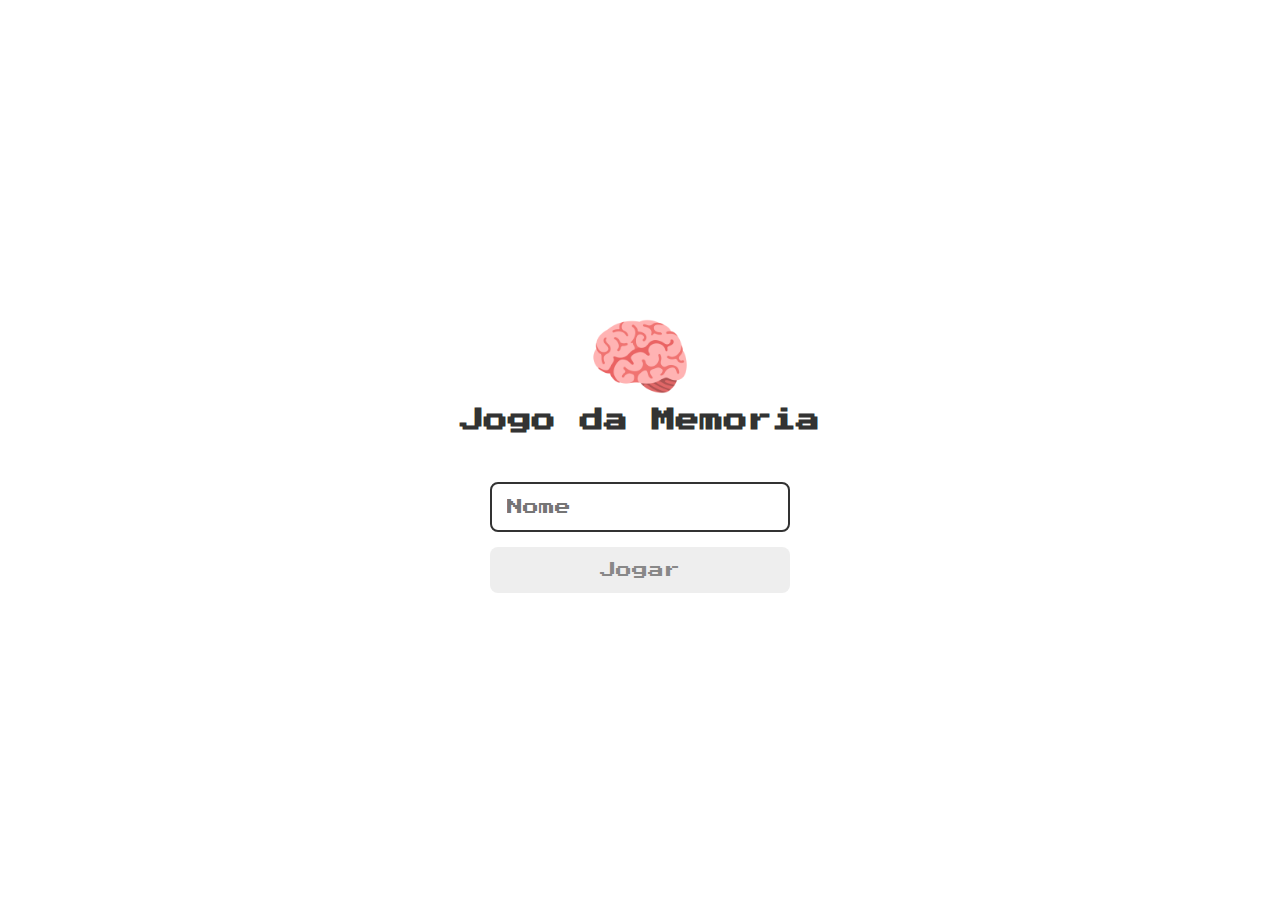
<file: index.html>
<!DOCTYPE html>
<html lang="pt-BR">
<head>
    <meta charset="UTF-8">
    <meta http-equiv="X-UA-Compatible" content="IE=edge">
    <meta name="viewport" content="width=device-width, initial-scale=1.0">
    <link rel="stylesheet" href="reset.css">
    <link rel="stylesheet" href="login.css">
    <script defer src="login.js"></script>
    <title>Login | Jogo da Memoria Rick & Morty</title>
</head>
<body>
    <form class="login-form">
        <div class="login--header">
            <img src="./images/brain.png" alt="brain icon">
            <h1>Jogo da Memoria</h1>
        </div>
        <input type="text" placeholder="Nome" class="login--input">
        <button type="submit" class="login--button" disabled>Jogar</button>
    </form>
</body>
</html>
</file>
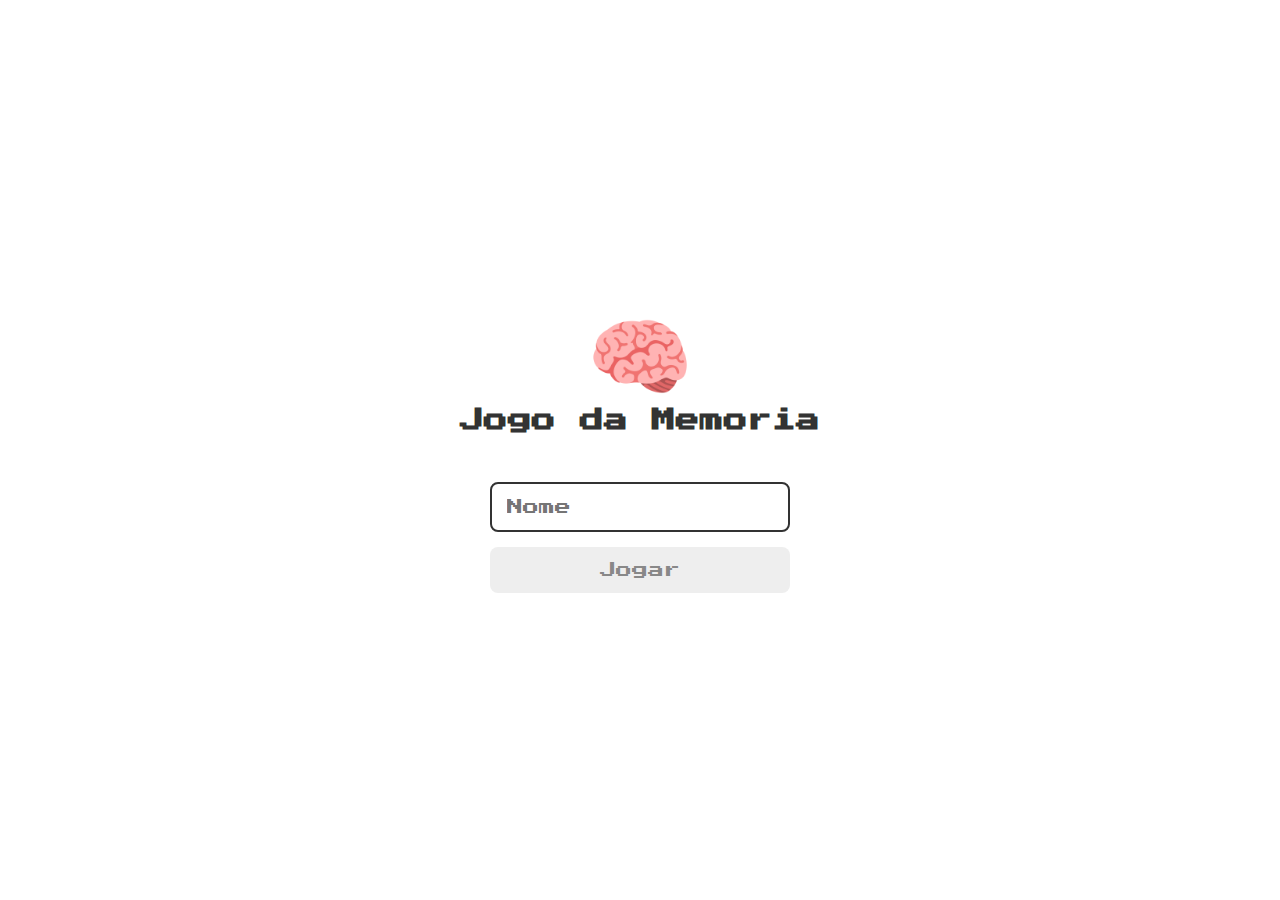
<file: jogo-da-memoria-lula/index.html>
<!DOCTYPE html>
<html lang="pt-BR">
  <head>
    <meta charset="UTF-8" />
    <meta http-equiv="X-UA-Compatible" content="IE=edge" />
    <meta name="viewport" content="width=device-width, initial-scale=1.0" />
    <link rel="stylesheet" href="reset.css" />
    <link rel="stylesheet" href="login.css" />
    <script defer src="login.js"></script>
    <title>Login | Jogo da Memoria Lula</title>
  </head>
  <body>
    <form class="login-form">
      <div class="login--header">
        <img src="./images/brain.png" alt="brain icon" />
        <h1>Jogo da Memoria</h1>
      </div>
      <input type="text" placeholder="Nome" class="login--input" />
      <button type="submit" class="login--button" disabled>Jogar</button>
    </form>
  </body>
</html>
</file>
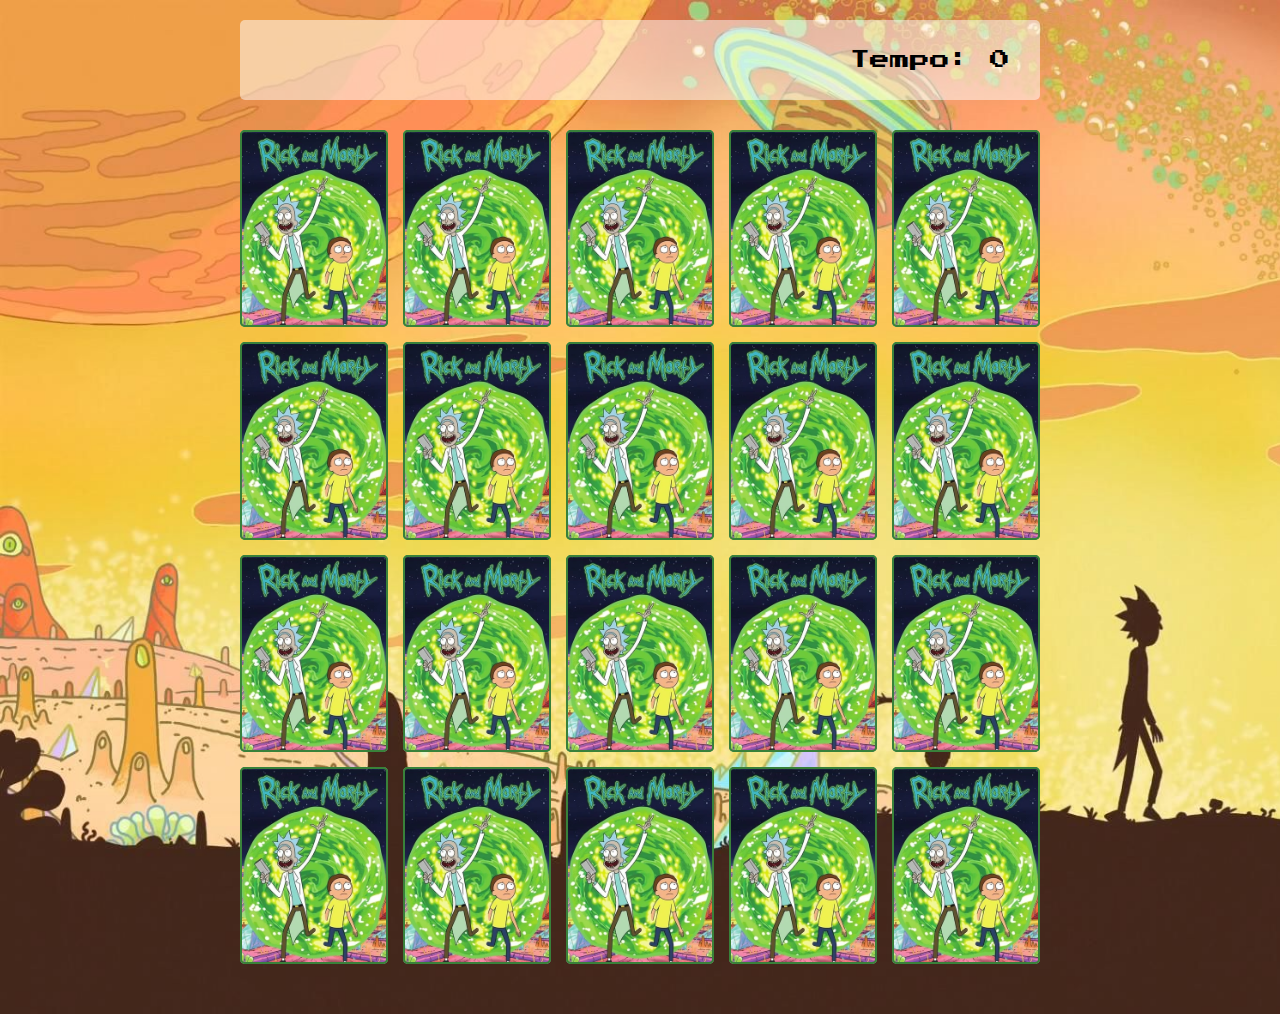
<file: game.html>
<!DOCTYPE html>
<html lang="pt-BR">
<head>
    <meta charset="UTF-8">
    <meta http-equiv="X-UA-Compatible" content="IE=edge">
    <meta name="viewport" content="width=device-width, initial-scale=1.0">
    <link rel="stylesheet" href="reset.css">
    <link rel="stylesheet" href="game.css">
    <script defer src="game.js"></script>
    <title>Jogo da Memoria Rick & Morty</title>
</head>
<body>
    <main>
        <header>
            <span class="player"></span>
            <span>Tempo: <span class="timer">0</span></span>
        </header>
        <div class="grid"></div>
    </main>
</body>
</html>
</file>
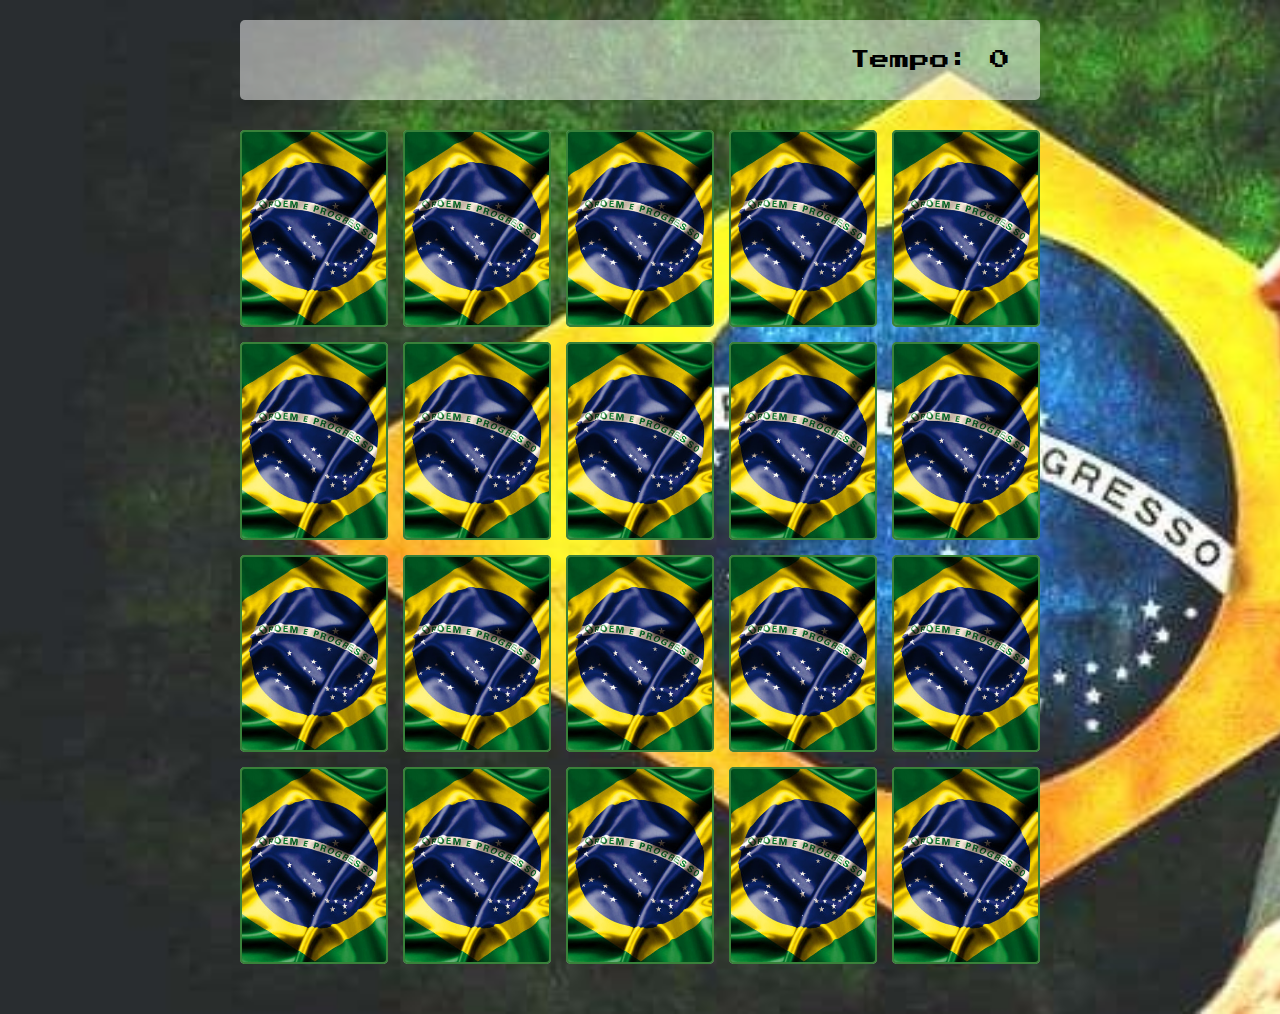
<file: jogo-da-memoria-bolsonaro/game.html>
<!DOCTYPE html>
<html lang="pt-BR">
<head>
    <meta charset="UTF-8">
    <meta http-equiv="X-UA-Compatible" content="IE=edge">
    <meta name="viewport" content="width=device-width, initial-scale=1.0">
    <link rel="stylesheet" href="reset.css">
    <link rel="stylesheet" href="game.css">
    <script defer src="game.js"></script>
    <title>Jogo da Memoria Bolsonaro</title>
</head>
<body>
    <main>
        <header>
            <span class="player"></span>
            <span>Tempo: <span class="timer">0</span></span>
        </header>
        <div class="grid"></div>
    </main>
</body>
</html>
</file>
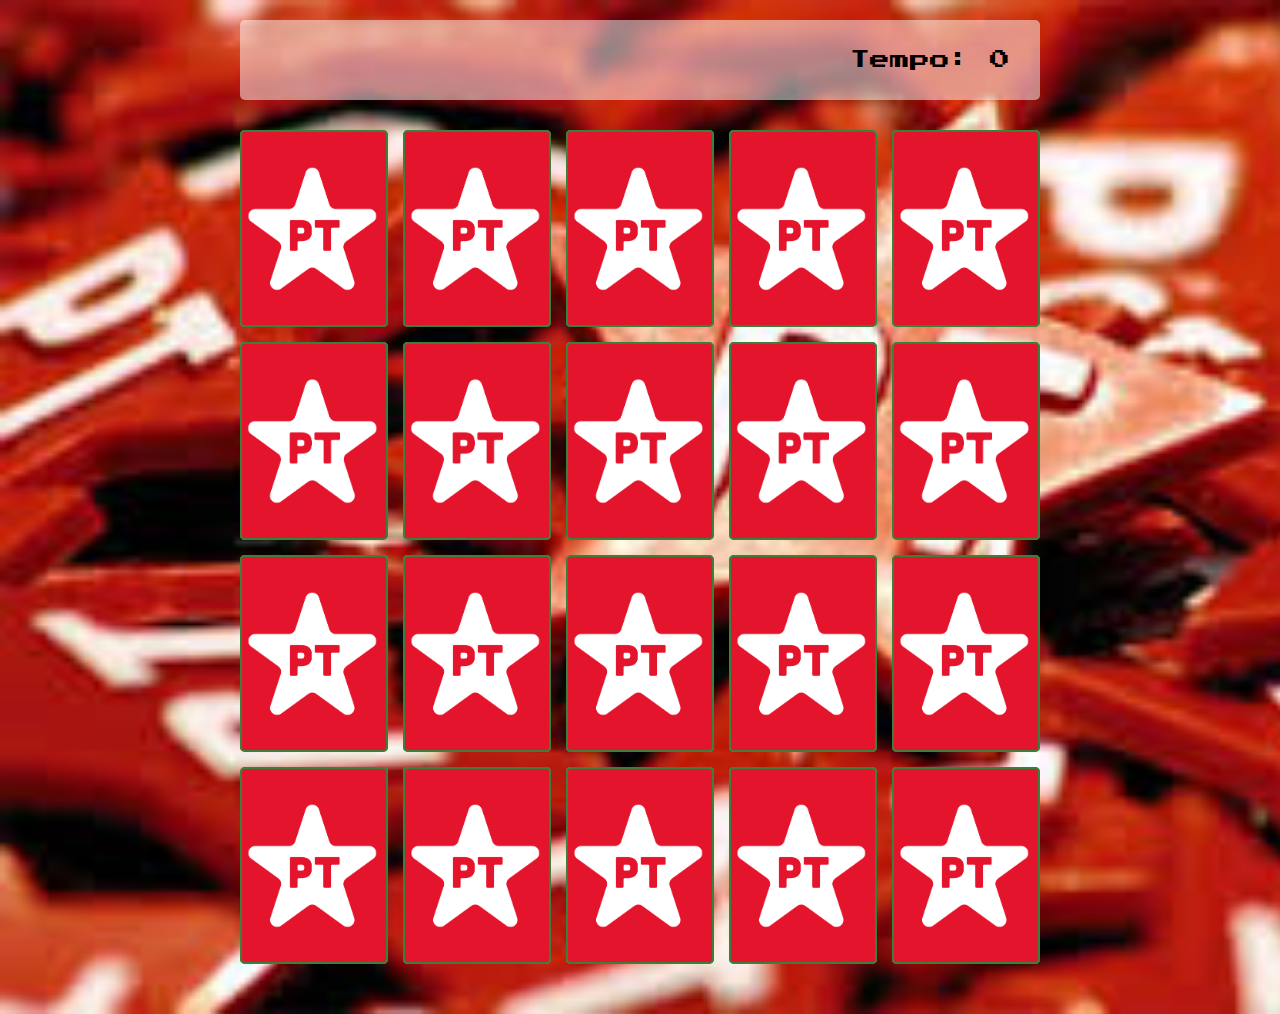
<file: jogo-da-memoria-lula/game.html>
<!DOCTYPE html>
<html lang="pt-BR">
  <head>
    <meta charset="UTF-8" />
    <meta http-equiv="X-UA-Compatible" content="IE=edge" />
    <meta name="viewport" content="width=device-width, initial-scale=1.0" />
    <link rel="stylesheet" href="reset.css" />
    <link rel="stylesheet" href="game.css" />
    <script defer src="game.js"></script>
    <title>Jogo da Memoria Lula</title>
  </head>
  <body>
    <main>
      <header>
        <span class="player"></span>
        <span>Tempo: <span class="timer">0</span></span>
      </header>
      <div class="grid"></div>
    </main>
  </body>
</html>
</file>
<file: login.css>
.login-form {
    align-items: center;
    display: flex;
    flex-direction: column;
    height: 100vh;
    justify-content: center;
}

.login--header {
    align-items: center;
    display: flex;
    justify-content: center;
    flex-direction: column;
    margin-bottom: 50px;
}

.login--header img {
    width: 100px;
}

.login--header h1 {
    color: #333;
    font-size: 1.5em;
}

.login--input {
    border: 2px solid #333;
    border-radius: 8px;
    color: #333;
    font-size: 1em;
    margin-bottom: 15px;
    max-width: 300px;
    width: 100%;
    outline: none;
    padding: 15px;
}

.login--button {
    background-color: #ee665c;
    padding: 15px;
    border-radius: 8px;
    color: #fff;
    cursor: pointer;
    font-size: 1em;
    max-width: 300px;
    width: 100%;

}

.login--button:disabled {
    background-color: #eee;
    color: #888;
    cursor: auto;
}
</file>
<file: jogo-da-memoria-lula/login.css>
.login-form {
    align-items: center;
    display: flex;
    flex-direction: column;
    height: 100vh;
    justify-content: center;
}

.login--header {
    align-items: center;
    display: flex;
    justify-content: center;
    flex-direction: column;
    margin-bottom: 50px;
}

.login--header img {
    width: 100px;
}

.login--header h1 {
    color: #333;
    font-size: 1.5em;
}

.login--input {
    border: 2px solid #333;
    border-radius: 8px;
    color: #333;
    font-size: 1em;
    margin-bottom: 15px;
    max-width: 300px;
    width: 100%;
    outline: none;
    padding: 15px;
}

.login--button {
    background-color: #ee665c;
    padding: 15px;
    border-radius: 8px;
    color: #fff;
    cursor: pointer;
    font-size: 1em;
    max-width: 300px;
    width: 100%;

}

.login--button:disabled {
    background-color: #eee;
    color: #888;
    cursor: auto;
}
</file>
<file: game.css>
main {
    display: flex;
    flex-direction: column;
    width: 100%;
    background-image: url('images/bg.jpg');
    background-size: cover;
    min-height: 100vh;
    align-items: center;
    justify-content: center;
    padding: 20px 20px 50px;
}

header {
    display: flex;
    align-items: center;
    justify-content: space-between;
    width: 100%;
    max-width: 800px;
    padding: 30px;
    margin: 0 0 30px;
    border-radius: 5px;
    background-color: rgba(255, 255, 255, 0.5);
    font-size: 1.25em;
}

.grid {
    display: grid;
    grid-template-columns: repeat(5, 1fr);
    gap: 15px;
    max-width: 800px;
    width: 100%;
    margin: 0 auto;
}

.card {
    aspect-ratio: 3/4;
    width: 100%;
    background-color: #333;
    border-radius: 5px;
    position: relative;
    transition: all 400ms ease;
    transform-style: preserve-3d;
    background-color: #ccc;
}

.face {
    width: 100%;
    height: 100%;
    position: absolute;
    background-size: cover;
    background-position: center;
    border: 2px solid #39813a;
    border-radius: 5px;
    transition: all 400ms ease;
}

.front {
    transform: rotateY(180deg);
}

.back {
    background-image: url('images/back.png');
    backface-visibility: hidden;
}

.reveal-card {
    transform: rotateY(180deg);
}

.disabled-card {
    filter: saturate(0);
    opacity: 0.5;
}
</file>
<file: jogo-da-memoria-bolsonaro/game.css>
main {
    display: flex;
    flex-direction: column;
    width: 100%;
    background-image: url('images/bg.jpg');
    background-size: cover;
    min-height: 100vh;
    align-items: center;
    justify-content: center;
    padding: 20px 20px 50px;
}

header {
    display: flex;
    align-items: center;
    justify-content: space-between;
    width: 100%;
    max-width: 800px;
    padding: 30px;
    margin: 0 0 30px;
    border-radius: 5px;
    background-color: rgba(255, 255, 255, 0.5);
    font-size: 1.25em;
}

.grid {
    display: grid;
    grid-template-columns: repeat(5, 1fr);
    gap: 15px;
    max-width: 800px;
    width: 100%;
    margin: 0 auto;
}

.card {
    aspect-ratio: 3/4;
    width: 100%;
    background-color: #333;
    border-radius: 5px;
    position: relative;
    transition: all 400ms ease;
    transform-style: preserve-3d;
    background-color: #ccc;
}

.face {
    width: 100%;
    height: 100%;
    position: absolute;
    background-size: cover;
    background-position: center;
    border: 2px solid #39813a;
    border-radius: 5px;
    transition: all 400ms ease;
}

.front {
    transform: rotateY(180deg);
}

.back {
    background-image: url('images/back.png');
    backface-visibility: hidden;
}

.reveal-card {
    transform: rotateY(180deg);
}

.disabled-card {
    filter: saturate(0);
    opacity: 0.5;
}
</file>
<file: jogo-da-memoria-lula/game.css>
main {
  display: flex;
  flex-direction: column;
  width: 100%;
  background-image: url("images/bg.jpg");
  background-size: cover;
  min-height: 100vh;
  align-items: center;
  justify-content: center;
  padding: 20px 20px 50px;
}

header {
  display: flex;
  align-items: center;
  justify-content: space-between;
  width: 100%;
  max-width: 800px;
  padding: 30px;
  margin: 0 0 30px;
  border-radius: 5px;
  background-color: rgba(255, 255, 255, 0.5);
  font-size: 1.25em;
}

.grid {
  display: grid;
  grid-template-columns: repeat(5, 1fr);
  gap: 15px;
  max-width: 800px;
  width: 100%;
  margin: 0 auto;
}

.card {
  aspect-ratio: 3/4;
  width: 100%;
  background-color: #333;
  border-radius: 5px;
  position: relative;
  transition: all 400ms ease;
  transform-style: preserve-3d;
  background-color: #ccc;
}

.face {
  width: 100%;
  height: 100%;
  position: absolute;
  background-size: cover;
  background-position: center;
  border: 2px solid #39813a;
  border-radius: 5px;
  transition: all 400ms ease;
}

.front {
  transform: rotateY(180deg);
}

.back {
  background-image: url("images/back.png");
  backface-visibility: hidden;
}

.reveal-card {
  transform: rotateY(180deg);
}

.disabled-card {
  filter: saturate(0);
  opacity: 0.5;
}
</file>
